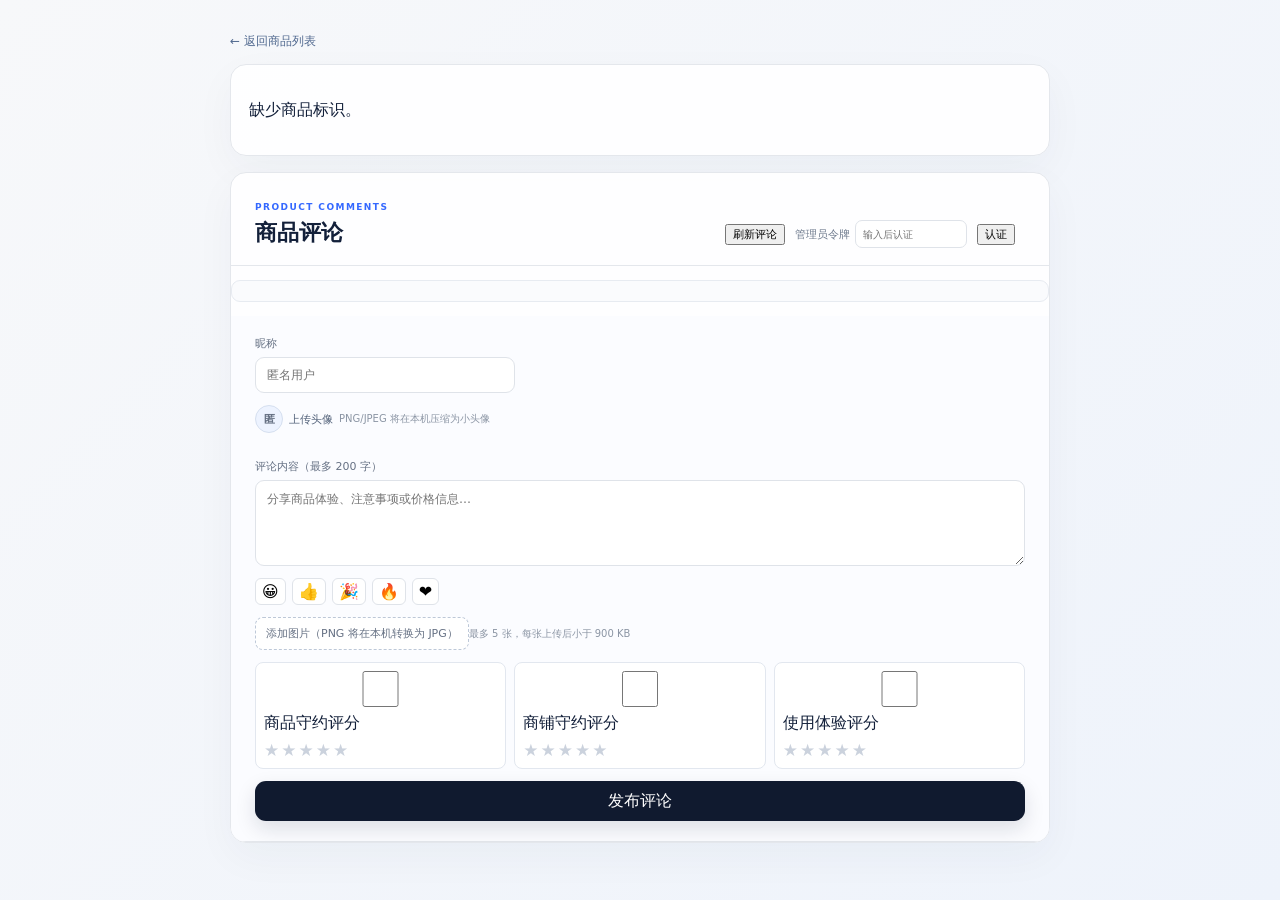
<file: static/comments.html>
<!doctype html>
<html lang="zh-CN">
<head>
  <meta charset="utf-8">
  <meta name="viewport" content="width=device-width,initial-scale=1">
  <meta name="theme-color" content="#101a2f">
  <title>商品评论 · LDXP 扫货台</title>
  <link rel="stylesheet" href="style.css?v=20260726-comments">
</head>
<body class="comments-page">
  <main class="comment-shell">
    <a class="comment-back" href="./" onclick="if(history.length>1){event.preventDefault();history.back()}">← 返回商品列表</a>
    <section id="commentProduct" class="comment-product"><p>正在读取商品信息…</p></section>
    <section class="comment-panel">
      <div class="comment-panel-heading"><div><small>PRODUCT COMMENTS</small><h1>商品评论</h1></div><div class="comment-header-controls"><button id="commentRefresh" type="button">刷新评论</button><label>管理员令牌 <input id="commentAdminToken" type="password" autocomplete="off" placeholder="输入后认证"></label><button id="commentAdminVerify" type="button">认证</button><span id="commentCount"></span></div></div>
      <div id="commentMetric" class="comment-metric"></div>
      <form id="commentForm" class="comment-form">
        <div class="comment-form-row"><label><span>昵称</span><input id="commentAuthor" maxlength="40" placeholder="匿名用户"></label></div>
        <div class="comment-avatar-row"><label class="comment-avatar-upload"><input id="commentAvatar" type="file" accept="image/png,image/jpeg"><span id="commentAvatarPreview" class="comment-avatar default-avatar">匿</span><em>上传头像</em><small>PNG/JPEG 将在本机压缩为小头像</small></label></div>
        <label><span>评论内容（最多 200 字）</span><textarea id="commentBody" maxlength="200" placeholder="分享商品体验、注意事项或价格信息…"></textarea></label>
        <div class="emoji-shortcuts"><button type="button" data-emoji="😀">😀</button><button type="button" data-emoji="👍">👍</button><button type="button" data-emoji="🎉">🎉</button><button type="button" data-emoji="🔥">🔥</button><button type="button" data-emoji="❤️">❤️</button></div>
        <div class="comment-upload-row"><label class="comment-upload"><input id="commentImages" type="file" accept="image/png,image/jpeg" multiple><span>添加图片（PNG 将在本机转换为 JPG）</span><small>最多 5 张，每张上传后小于 900 KB</small></label><div id="commentImagePreview" class="comment-image-preview"></div></div>
        <div class="score-fields">
          <div data-score-field="product_score"><label><input type="checkbox"> 商品守约评分</label><span class="stars"></span></div>
          <div data-score-field="shop_score"><label><input type="checkbox"> 商铺守约评分</label><span class="stars"></span></div>
          <div data-score-field="experience_score"><label><input type="checkbox"> 使用体验评分</label><span class="stars"></span></div>
        </div>
        <button class="button primary" type="submit">发布评论</button>
      </form>
      <div id="commentList" class="comment-list" aria-live="polite"></div>
    </section>
  </main>
  <div id="commentToast" class="toast" role="status" aria-live="polite"></div>
  <script src="comments.js?v=20260726-comments" defer></script>
</body>
</html>
</file>
<file: static/style.css>
:root {
  color-scheme: light;
  --ink: #13203a;
  --muted: #6f7b8e;
  --line: #e4e7ec;
  --paper: #ffffff;
  --canvas: #f3f4f1;
  --navy: #101a2f;
  --blue: #3468ff;
  --green: #19a974;
  --red: #de5a5a;
  --amber: #e99a2d;
  --radius: 18px;
  font-family: Inter, "PingFang SC", "Microsoft YaHei", system-ui, sans-serif;
}

* { box-sizing: border-box; }
html { min-width: 320px; background: var(--canvas); }
body { margin: 0; color: var(--ink); background: radial-gradient(circle at 80% -10%, #dce5ff 0, transparent 26rem), var(--canvas); }
button, input, select { font: inherit; }
button, a { -webkit-tap-highlight-color: transparent; }

.shell { min-height: 100vh; width: min(1500px, 100%); margin: auto; padding: 24px 32px 0; }
.side-ad { display: none !important; position: fixed; z-index: 20; top: 112px; bottom: 30px; width: 210px; overflow: hidden; padding: 30px 12px 18px; border: 1px solid #d9d5ca; color: #283142; background: #f8f7f2 url("images/ads/paper-fibers.png") repeat; box-shadow: 0 12px 32px #27304718; }
.side-ad::after { content: ""; position: absolute; right: 0; bottom: 0; left: 0; height: 18px; background: linear-gradient(135deg, transparent 9px, #ece9df 0) 0 0/18px 18px repeat-x; }
.side-ad-left { left: max(10px, calc((100vw - 1500px) / 2 - 220px)); }
.side-ad-right { right: max(10px, calc((100vw - 1500px) / 2 - 220px)); }
.side-ad-close { position: absolute; z-index: 2; top: 7px; right: 7px; display: grid; place-items: center; width: 28px; height: 28px; padding: 0; color: #fff; border: 0; border-radius: 50%; background: #cf3f3f; box-shadow: 0 3px 10px #65252538; cursor: pointer; font-size: 21px; line-height: 1; }
.side-ad-close:hover { background: #ad2929; }
.side-ad-ribbon { position: absolute; top: 9px; left: 12px; color: #786e5b; font-size: 11px; font-weight: 700; }
.side-ad-group { display: grid; justify-items: center; gap: 6px; padding: 10px 8px 12px; color: var(--ink); text-align: center; text-decoration: none; border-bottom: 1px solid #ded9cd; }
.side-ad-group-row { display: grid; grid-template-columns: 50px minmax(0, 1fr); align-items: center; gap: 7px; width: 100%; text-align: left; }
.side-ad-avatar { display: block; width: 50px; height: 50px; overflow: hidden; border-radius: 50%; background: #fff; }
.side-ad-avatar img { display: block; width: auto; max-width: none; height: 50px; transform: translateX(-2px); }
.side-ad-group-row > span:last-child { min-width: 0; }
.side-ad-group-row strong, .side-ad-group-row small { display: block; overflow: hidden; text-overflow: ellipsis; white-space: nowrap; }
.side-ad-group .side-ad-group-row strong { font-size: 11px; }
.side-ad-group-row small { margin-top: 3px; color: #7c8490; font-size: 9px; }
.side-ad-group strong { font-size: 14px; }
.side-ad-group span { color: #55705f; font-size: 11px; }
.side-ad-links { display: grid; grid-template-columns: 1fr 1fr; gap: 6px; padding: 10px 0; }
.side-ad-links a { min-width: 0; padding: 7px 4px; overflow: hidden; color: #3b4961; text-align: center; text-decoration: none; text-overflow: ellipsis; white-space: nowrap; border: 1px solid #dad6ca; border-radius: 5px; background: #ffffffb5; font-size: 10px; }
.side-ad-links a:first-child { grid-column: 1 / -1; color: #17633f; border-color: #b9d7c6; background: #eff9f3; font-weight: 700; }
.side-ad-carousel { position: relative; display: block; width: 100%; height: min(420px, calc(100vh - 320px)); min-height: 220px; overflow: hidden; padding: 0; color: inherit; border: 1px solid #d8d3c7; border-radius: 4px; background: #fff; cursor: grab; touch-action: pan-y; user-select: none; }
.side-ad-carousel.dragging { cursor: grabbing; }
.side-ad-carousel > img { position: absolute; inset: 0; width: 100%; height: 100%; padding: 6px; object-fit: contain; opacity: 0; transition: opacity .35s ease; }
.side-ad-carousel > img.active { opacity: 1; }
.side-ad-dots { position: absolute; z-index: 4; right: 0; bottom: 7px; left: 0; display: flex; justify-content: center; gap: 7px; pointer-events: auto; }
.side-ad-dots i { display: block; width: 10px; height: 10px; border-radius: 50%; background: #aeb4bb; box-shadow: 0 0 0 3px #fff; cursor: pointer; pointer-events: auto; }
.side-ad-dots i.active { background: #1b8b62; }
.side-ad > p { margin: 9px 0 0; color: #7a7469; text-align: center; font-size: 10px; }
.ad-preview-dialog { width: min(920px, calc(100vw - 32px)); max-height: calc(100vh - 32px); padding: 44px 16px 16px; border: 0; border-radius: 8px; background: #fff; box-shadow: 0 24px 80px #10182855; }
.ad-preview-dialog::backdrop { background: #111827c7; }
.ad-preview-dialog img { display: block; width: 100%; max-height: calc(100vh - 92px); object-fit: contain; }
.ad-preview-close { position: absolute; top: 8px; right: 8px; display: grid; place-items: center; width: 32px; height: 32px; padding: 0; color: #fff; border: 0; border-radius: 50%; background: #cf3f3f; cursor: pointer; font-size: 23px; line-height: 1; }
@media (min-width: 1800px) { .side-ad { display: block; } }
.button { min-height: 40px; padding: 0 16px; border: 1px solid transparent; border-radius: 11px; cursor: pointer; transition: transform .16s ease, box-shadow .16s ease, background .16s ease; }
.button:hover { transform: translateY(-1px); }
.button:disabled { opacity: .58; cursor: wait; transform: none; }
.button.primary { color: white; background: var(--navy); box-shadow: 0 8px 20px #101a2f20; }
.button.ghost { color: var(--ink); border-color: #d9dde5; background: #ffffffa8; }
.scan-actions { display: grid; gap: 5px; }
.scan-actions .button { min-height: 34px; }
.local-scan-button { font-size: 11px; }
.admin-scan-button { min-height: 34px; color: #6f5960 !important; font-size: 11px; }
.admin-scan-button.scanning { color: var(--blue) !important; }
.admin-controls { display: flex; align-items: center; gap: 5px; }
.admin-token { display: flex; align-items: center; gap: 6px; height: 34px; padding: 0 8px; color: var(--muted); border: 1px solid #d9dde5; border-radius: 9px; background: #ffffffa8; font-size: 10px; }
.admin-token input { width: 100px; min-width: 0; padding: 0; color: var(--ink); border: 0; outline: 0; background: transparent; font-size: 11px; }
.admin-token input::placeholder { color: #a6afbd; }
.full-scan-notice { display: none; }
.scan-icon { display: inline-block; margin-right: 6px; font-size: 18px; vertical-align: -1px; }
.scanning .scan-icon { animation: rotate 1s linear infinite; }
.stream-status { display: flex; align-items: center; gap: 7px; margin-right: 6px; color: var(--muted); font-size: 12px; }
.stream-status i { width: 8px; height: 8px; border-radius: 50%; background: #aab1bd; box-shadow: 0 0 0 4px #aab1bd20; }
.stream-status.online i { background: var(--green); box-shadow: 0 0 0 4px #19a97420; }
.stream-status.error i { background: var(--red); box-shadow: 0 0 0 4px #de5a5a20; }
.visually-hidden { position: absolute !important; width: 1px; height: 1px; padding: 0; margin: -1px; overflow: hidden; clip: rect(0, 0, 0, 0); white-space: nowrap; border: 0; }
.source-import-progress { position: fixed; right: 24px; bottom: 24px; z-index: 30; width: min(320px, calc(100vw - 32px)); padding: 13px 15px; color: var(--ink); border: 1px solid #bfd3c7; border-radius: 8px; background: #f8fffb; box-shadow: 0 12px 30px #15271d24; }
.source-import-progress strong, .source-import-progress span { display: block; }
.source-import-progress strong { color: #167051; font-size: 12px; }
.source-import-progress span { margin-top: 4px; color: var(--muted); font-size: 12px; }
.source-import-progress[data-status="error"] { border-color: #e7baba; background: #fffafa; }
.source-import-progress[data-status="error"] strong { color: #b63d3d; }

.stats { display: grid; grid-template-columns: minmax(250px, 1.35fr) repeat(4, minmax(125px, 1fr)); overflow: hidden; border: 1px solid var(--line); border-radius: var(--radius); background: #ffffffdf; box-shadow: 0 14px 42px #1c29490a; backdrop-filter: blur(12px); }
.brand-summary { min-width: 0; min-height: 108px; display: flex; align-items: flex-start; gap: 14px; padding: 20px 26px; color: inherit; border-right: 1px solid var(--line); }
.brand-mark { display: grid; place-items: center; width: 58px; height: 58px; flex: 0 0 58px; border-radius: 16px; color: #fff; font: 800 24px/1 Georgia, serif; background: var(--navy); box-shadow: 0 7px 20px #101a2f1c; transition: .16s ease; }
.brand-avatar { display: block; object-fit: cover; border: 1px solid #dce2eb; background: #fff; }
.brand-copy { min-width: 0; }
.brand-copy strong { display: block; font-size: 17px; letter-spacing: .01em; }
.brand-copy small { display: block; margin-top: 5px; color: var(--muted); font-size: 11px; line-height: 1.45; }
.project-line { display: block; margin-top: 3px; color: #6d7787; font-size: 10px; line-height: 1.4; overflow-wrap: anywhere; }
.project-line a { color: #2857a8; text-decoration: none; }
.project-line a:hover { color: #173f85; text-decoration: underline; }
.stats article { min-height: 108px; padding: 21px 26px; border-right: 1px solid var(--line); }
.stats article:last-child { border-right: 0; }
.stats article span, .stats article small { display: block; color: var(--muted); font-size: 11px; }
.stats article strong { display: block; margin: 7px 0 3px; font-size: 29px; line-height: 1; letter-spacing: -.04em; }

.board { margin: 18px 0 20px; padding: 24px; border: 1px solid var(--line); border-radius: 22px; background: #ffffffd9; box-shadow: 0 18px 50px #1c29490b; }
.category-bar { display: grid; grid-template-columns: minmax(0, 1fr) minmax(390px, 430px); align-items: start; gap: 20px; }
.category-wrap { min-width: 0; overflow: visible; }
.categories { display: flex; flex-wrap: wrap; align-items: flex-start; gap: 8px; overflow: visible; padding: 2px; }
.category-actions { display: grid; grid-template-columns: repeat(2, minmax(0, 1fr)); align-items: start; gap: 7px; padding: 2px 0 2px 18px; border-left: 1px solid var(--line); }
.category-actions [hidden] { display: none !important; }
.category-actions .stream-status { grid-column: 1 / -1; margin: 0 0 1px; }
.category-actions .admin-controls { display: grid; grid-template-columns: repeat(2, minmax(0, 1fr)); gap: 5px; margin: 0; }
.category-actions .admin-controls[hidden] { display: none !important; }
.category-actions .admin-token { grid-column: 1 / -1; width: 100%; }
.category-actions .admin-token input { width: 100%; }
.category-actions .button { width: 100%; }
.category-actions .source-tools { display: grid; grid-column: 1 / -1; grid-template-columns: minmax(0, .75fr) minmax(0, 1.25fr); gap: 7px; }
.category-actions .source-tools .button { min-width: 0; min-height: 34px; padding-inline: 10px; white-space: nowrap; }
.category-actions .scan-actions { display: grid; grid-column: 1 / -1; grid-template-columns: 1fr; gap: 7px; }
.factory-scan-notice { grid-column: 1 / -1; max-width: none; margin-top: 1px; color: #9a5b20; font-size: 10px; line-height: 1.35; }
.factory-claim-control { display: grid; grid-template-columns: minmax(0, 1fr) 68px; gap: 6px; align-items: stretch; }
.category-refresh-actions { display: grid; grid-template-columns: repeat(2, minmax(0, 1fr)); gap: 7px; }
.category-refresh-actions .button { min-height: 34px; }
.category-refresh-actions .danger { color: #a33f3f; border-color: #efcaca; background: #fff7f7; }
.factory-multiplier { display: grid; place-items: center; gap: 1px; color: #687386; font-size: 9px; }
.factory-multiplier input { width: 100%; min-width: 0; height: 28px; padding: 0 5px; text-align: center; border: 1px solid #dfe3e9; border-radius: 6px; background: #fff; }
.factory-claim-status { grid-column: 1 / -1; min-height: 25px; max-width: none; padding: 5px 8px; overflow-wrap: anywhere; color: #667184; border-left: 2px solid #b9c2d1; border-radius: 0 6px 6px 0; background: #f7f8fa; font-size: 10px; line-height: 1.35; }
.factory-claim-status.success { color: #087e56; border-left-color: #22a06b; background: #edf8f3; }
.factory-claim-status.error { color: #a64545; border-left-color: #d55a5a; background: #fdf1f1; }
.category { flex: 0 0 auto; display: flex; align-items: center; gap: 7px; min-height: 38px; padding: 0 13px; color: #5c6676; border: 1px solid #dfe3e9; border-radius: 999px; background: #fafaf8; cursor: pointer; }
.category-control { display: inline-flex; align-items: center; gap: 4px; }
.category-refresh { display: grid; place-items: center; width: 28px; height: 28px; padding: 0; color: #778295; border: 1px solid #dfe3e9; border-radius: 50%; background: #fff; cursor: pointer; }
.category-refresh:hover { color: var(--blue); border-color: #b9c7e8; background: #f7f9ff; }
.category-refresh:disabled { cursor: wait; opacity: .55; }
.category:hover { border-color: #bfc7d4; }
.category.active { color: white; border-color: var(--navy); background: var(--navy); }
.category-count { flex: 0 0 auto; min-width: 34px; padding: 2px 5px; border-radius: 999px; font-size: 10px; line-height: 1.35; text-align: center; }
.category-count-total { color: #687386; background: #e9ebef; }
.category-count-stock { color: #087e56; background: #dff4e9; }
.category-count-off-shelf { color: #a33f3f; background: #f9e3e3; }
.category.active .category-count-total { color: #e2e8f3; background: #ffffff1f; }
.category.active .category-count-stock { color: #bff3d8; background: #22a06b52; }
.category.active .category-count-off-shelf { color: #ffd1d1; background: #d55a5a52; }
.refresh-indicator { width: 11px; height: 11px; flex: 0 0 11px; border: 1.5px solid currentColor; border-right-color: transparent; border-radius: 50%; opacity: 0; }
.category.refreshing { border-color: #91a5d4; }
.category.refreshing .refresh-indicator { opacity: .72; animation: rotate .7s linear infinite; }
.toolbar { display: grid; grid-template-columns: minmax(220px, 1fr) auto auto auto auto auto; align-items: center; gap: 16px; padding: 12px 0 22px; }
.search { position: relative; }
.search svg { position: absolute; left: 13px; top: 50%; width: 18px; transform: translateY(-50%); fill: none; stroke: #8791a2; stroke-width: 1.8; stroke-linecap: round; }
.search input { width: 100%; height: 43px; padding: 0 15px 0 41px; color: var(--ink); border: 1px solid #dfe3e9; border-radius: 11px; outline: none; background: #fafaf9; }
.search input:focus { border-color: #95a8d8; box-shadow: 0 0 0 4px #3468ff0c; }
.stock-toggle { display: flex; align-items: center; gap: 8px; color: #5f6979; font-size: 12px; cursor: pointer; }
.stock-toggle input { position: absolute; opacity: 0; }
.stock-toggle span { width: 35px; height: 20px; padding: 2px; border-radius: 999px; background: #d8dce3; transition: .2s; }
.stock-toggle span::after { content: ""; display: block; width: 16px; height: 16px; border-radius: 50%; background: white; box-shadow: 0 1px 4px #0002; transition: .2s; }
.stock-toggle input:checked + span { background: var(--green); }
.stock-toggle input:checked + span::after { transform: translateX(15px); }
.price-range { display: flex; align-items: center; gap: 7px; color: var(--muted); font-size: 11px; white-space: nowrap; }
.zero-price-toggle { display: flex; align-items: center; gap: 5px; cursor: pointer; }
.zero-price-toggle input { width: 14px; height: 14px; margin: 0; accent-color: var(--green); }
.price-bound { display: flex; align-items: center; gap: 5px; }
.price-bound input { width: 74px; height: 34px; padding: 0 8px; color: var(--ink); border: 1px solid #dfe3e9; border-radius: 8px; outline: 0; background: white; }
.price-bound input:focus { border-color: #95a8d8; box-shadow: 0 0 0 3px #3468ff0c; }
.price-separator { color: #a0a8b5; }
.select-label { color: var(--muted); font-size: 11px; }
.select-label select { height: 39px; margin-left: 6px; padding: 0 30px 0 10px; color: var(--ink); border: 1px solid #dfe3e9; border-radius: 10px; background: white; }
.sort-control { min-width: 202px; display: grid; gap: 3px; }
.rating-sort-rule { max-width: 252px; margin: 0; color: #8892a1; font-size: 9px; line-height: 1.45; }
.rating-sort-toggle { display: flex; align-items: center; gap: 6px; color: #667184; font-size: 11px; white-space: nowrap; cursor: pointer; }.rating-sort-toggle input { width: 14px; height: 14px; margin: 0; accent-color: var(--blue); }
.result-count { color: var(--muted); font-size: 12px; white-space: nowrap; }

.product-grid { display: grid; grid-template-columns: repeat(3, minmax(0, 1fr)); gap: 14px; }
.product-card { position: relative; min-width: 0; display: flex; flex-direction: column; padding: 18px; color: inherit; border: 1px solid var(--line); border-radius: 16px; background: var(--paper); cursor: pointer; transition: transform .18s ease, border-color .18s ease, box-shadow .18s ease; }
.product-card:hover { transform: translateY(-2px); border-color: #c8cfdb; box-shadow: 0 16px 34px #1c294912; }
.product-card.product-refreshing { border-color: #91a5d4; }
.product-card-link { position: absolute; inset: 0; z-index: 1; border-radius: inherit; }
.product-card-link:focus-visible { outline: 3px solid #8ea5dd; outline-offset: 2px; }
.product-refresh, .product-history { position: absolute; top: 11px; z-index: 2; display: grid; place-items: center; width: 30px; height: 30px; padding: 0; color: #687386; border: 1px solid #dfe3e9; border-radius: 9px; background: #fff; box-shadow: 0 4px 12px #101a2f0d; cursor: pointer; transition: color .16s ease, border-color .16s ease, background .16s ease; }
.product-refresh { right: 11px; }
.product-history { right: 47px; }
.product-refresh:hover, .product-history:hover { color: var(--blue); border-color: #b9c7e8; background: #f7f9ff; }
.product-refresh:disabled { cursor: wait; }
.product-refresh span { display: inline-block; font-size: 17px; line-height: 1; }
.product-refreshing .product-refresh span { animation: rotate .7s linear infinite; }
.product-history svg { width: 17px; height: 17px; fill: none; stroke: currentColor; stroke-width: 1.8; stroke-linecap: round; stroke-linejoin: round; }
.product-head { display: flex; align-items: flex-start; gap: 13px; padding-right: 68px; }
.product-image { width: 54px; height: 54px; flex: 0 0 54px; object-fit: cover; border-radius: 12px; background: linear-gradient(135deg, #eef1f7, #dfe5f1); }
.product-image.fallback { display: grid; place-items: center; color: #65728a; font: 800 21px/1 Georgia, serif; }
.product-title { min-width: 0; flex: 1; }
.product-title-link { display: -webkit-box; overflow: hidden; color: var(--ink); font-size: 14px; font-weight: 700; line-height: 1.5; -webkit-box-orient: vertical; -webkit-line-clamp: 2; }
.product-card:hover .product-title-link { color: var(--blue); }
.shop-line { margin-top: 6px; overflow: hidden; color: var(--muted); font-size: 11px; text-overflow: ellipsis; white-space: nowrap; }
.tags { display: flex; flex-wrap: wrap; gap: 5px; margin-top: 15px; }.product-tag-list, .comment-card-actions { display: flex; flex-wrap: wrap; gap: 5px; }.comment-card-actions { position: relative; z-index: 2; }
.tag { padding: 3px 7px; color: #53627a; border-radius: 6px; background: #eef1f6; font-size: 10px; font-weight: 700; }
.tag.stock { color: #087e56; background: #e5f7f0; }
.tag.out { color: #a64545; background: #fbe9e9; }
.tag.out-timing { color: #985747; background: #fff1e7; }
.price-row { display: flex; align-items: flex-end; justify-content: space-between; gap: 12px; margin-top: auto; padding-top: 20px; }
.price { color: var(--ink); font-size: 28px; font-weight: 800; line-height: 1; letter-spacing: -.05em; }
.price::before { content: "¥"; margin-right: 2px; font-size: 14px; font-weight: 600; }
.market-price { margin-top: 5px; color: #a0a7b2; font-size: 11px; text-decoration: line-through; }
.product-meta { text-align: right; }
.stock-number { color: #4c596e; font-size: 11px; }
.updated { display: block; margin-top: 5px; color: #a0a7b2; font-size: 10px; }
.comment-carousel { position: relative; z-index: 2; min-height: 74px; margin-top: 14px; padding: 10px; overflow: hidden; color: #657084; border: 1px solid #edf0f4; border-radius: 9px; background: #fafbfd; cursor: pointer; text-align: left; }
.comment-carousel:hover { border-color: #b9c7e8; background: #f5f8ff; }
.comment-preview-label { display: inline-block; margin-right: 6px; color: #3468ff; font-size: 9px; font-weight: 800; letter-spacing: .08em; }
.comment-preview-text { font-size: 11px; line-height: 1.45; }
.comment-preview-empty { color: #9aa3b0; font-size: 11px; }
.comment-preview-image { float: right; width: 28px; height: 28px; margin-left: 7px; object-fit: cover; border-radius: 5px; }
.comment-votes { display: flex; gap: 6px; margin-top: 7px; }.comment-votes button, .comment-area-button, .comment-refresh-button { padding: 3px 6px; color: #667184; border: 1px solid #dfe3e9; border-radius: 6px; background: white; font-size: 10px; cursor: pointer; }.comment-votes button:hover, .comment-area-button:hover, .comment-refresh-button:hover { color: var(--blue); border-color: #b9c7e8; background: #f5f8ff; }
.quick-comment { position: relative; z-index: 2; width: 100%; min-height: 36px; margin-top: 10px; padding: 0 10px; color: #7e8ba0; border: 1px solid #e5eaf1; border-radius: 8px; background: #fafbfd; text-align: left; font-size: 11px; cursor: pointer; }.quick-comment:hover { color: var(--blue); border-color: #b9c7e8; background: #f5f8ff; }

.comment-dialog { width: min(860px, calc(100% - 28px)); max-height: min(90vh, 900px); padding: 0; border: 0; border-radius: 20px; color: var(--ink); background: white; box-shadow: 0 30px 100px #07112655; }.comment-dialog::backdrop, .quick-comment-dialog::backdrop { background: #07112680; backdrop-filter: blur(5px); }.comment-dialog-actions { display: flex; align-items: center; gap: 8px; }.comment-dialog-actions .button { min-height: 34px; font-size: 11px; }.comment-dialog-body { max-height: calc(90vh - 82px); padding: 20px 24px 26px; overflow-y: auto; }.comment-dialog-product { min-height: 58px; display: flex; align-items: center; gap: 10px; }.comment-dialog-product img, .comment-dialog-product .fallback { width: 48px; height: 48px; object-fit: cover; border-radius: 10px; background: #edf1f7; }.comment-dialog-product .fallback { display: grid; place-items: center; color: #71809a; font-size: 10px; font-weight: 800; }.comment-dialog-product small { color: var(--muted); font-size: 10px; }.comment-dialog-product strong { display: block; margin-top: 3px; font-size: 14px; }.comment-metric { display: flex; gap: 10px; margin: 14px 0; padding: 10px 12px; color: #5a6679; border: 1px solid #e7ebf1; border-radius: 9px; background: #fafbfd; font-size: 11px; }.drawer-comment-form { display: grid; gap: 10px; padding: 15px; border: 1px solid #e2e7ef; border-radius: 12px; background: #fbfcff; }.drawer-comment-form label { display: grid; gap: 5px; color: #667184; font-size: 11px; }.drawer-comment-form input, .drawer-comment-form textarea, .quick-comment-form textarea { width: 100%; padding: 9px 10px; color: var(--ink); border: 1px solid #dfe3e9; border-radius: 8px; outline: 0; font: inherit; font-size: 12px; }.drawer-comment-form input { height: 34px; }.drawer-comment-form textarea, .quick-comment-form textarea { min-height: 72px; resize: vertical; line-height: 1.5; }.drawer-image-upload { width: max-content; cursor: pointer; }.drawer-image-upload input { position: absolute; width: 1px; height: 1px; opacity: 0; }.drawer-image-upload span { display: inline-block; padding: 7px 9px; color: #53627a; border: 1px dashed #bdc8d8; border-radius: 7px; background: white; }.score-fields { display: grid; grid-template-columns: repeat(3, 1fr); gap: 8px; }.score-fields > div { padding: 8px; border: 1px solid #e2e7ef; border-radius: 8px; background: white; }.score-fields label { display: flex; align-items: center; gap: 5px; cursor: pointer; }.score-fields input { width: 13px; height: 13px; margin: 0; }.stars { display: flex; gap: 2px; margin-top: 6px; }.stars button { padding: 0; color: #cbd2dd; border: 0; background: transparent; font-size: 17px; cursor: pointer; }.stars button.active { color: #e3a22e; }.quick-comment-dialog { width: min(490px, calc(100% - 28px)); padding: 0; border: 0; border-radius: 16px; color: var(--ink); background: white; box-shadow: 0 30px 100px #07112655; }.quick-comment-form .dialog-body { display: grid; gap: 12px; }
.comment-admin-auth { display: flex; align-items: center; gap: 8px; margin: 12px 0; }.comment-admin-auth input { height: 32px; flex: 1; padding: 0 9px; border: 1px solid #dfe3e9; border-radius: 8px; font-size: 11px; }.comment-admin-auth .button { min-height: 32px; font-size: 11px; }.comment-admin-auth span { color: #71809a; font-size: 10px; }.emoji-shortcuts { display: flex; gap: 6px; }.emoji-shortcuts button, .reply-form button { padding: 3px 6px; border: 1px solid #dfe3e9; border-radius: 6px; background: white; cursor: pointer; }.comment-admin-badge, .comment-verified-badge { padding: 2px 5px; border-radius: 5px; font-size: 9px; font-weight: 800; }.comment-admin-badge { color: #81510d; background: #fff0c7; }.comment-verified-badge { color: #167051; background: #e4f7ef; }.comment-replies { display: grid; gap: 5px; margin-top: 10px; }.comment-reply { padding: 7px 9px; color: #5d6879; border-radius: 7px; background: #f6f8fb; font-size: 11px; }.comment-reply strong { margin-right: 6px; color: #3e4a5f; }.reply-form { display: grid; gap: 6px; margin-top: 10px; }.reply-form textarea { min-height: 42px; padding: 7px 8px; border: 1px solid #dfe3e9; border-radius: 7px; resize: vertical; font: inherit; font-size: 11px; }.reply-form > div { display: flex; gap: 5px; }.reply-form button[type="submit"] { color: white; border-color: var(--navy); background: var(--navy); }

.comments-page { min-height: 100vh; background: linear-gradient(135deg, #f7f8fa, #eef3fb); }
.comment-shell { width: min(820px, calc(100% - 32px)); margin: 0 auto; padding: 30px 0 48px; }
.comment-back { display: inline-block; margin: 0 0 14px; color: #51698f; font-size: 12px; text-decoration: none; }
.comment-back:hover { color: var(--blue); }
.comment-product, .comment-panel { border: 1px solid var(--line); border-radius: 16px; background: #fffffff0; box-shadow: 0 14px 42px #1c29490a; }
.comment-product { min-height: 92px; display: flex; align-items: center; gap: 14px; padding: 16px 18px; }
.comment-product-image { width: 58px; height: 58px; flex: 0 0 58px; overflow: hidden; display: grid; place-items: center; border-radius: 12px; color: #71809a; background: #edf1f7; font-size: 10px; font-weight: 800; }
.comment-product-image img { width: 100%; height: 100%; object-fit: cover; }
.comment-product small { color: var(--muted); font-size: 11px; }.comment-product h2 { margin: 3px 0 5px; font-size: 15px; }.comment-product strong { color: var(--ink); font-size: 20px; }
.comment-panel { margin-top: 16px; overflow: hidden; }.comment-panel-heading { display: flex; align-items: end; justify-content: space-between; padding: 22px 24px 17px; border-bottom: 1px solid var(--line); }.comment-panel-heading small { color: var(--blue); font-size: 9px; font-weight: 800; letter-spacing: .16em; }.comment-panel-heading h1 { margin: 4px 0 0; font-size: 22px; }.comment-panel-heading > span { color: var(--muted); font-size: 11px; }
.comment-header-controls { display: flex; align-items: center; gap: 10px; color: var(--muted); font-size: 11px; }.comment-header-controls label { display: flex; align-items: center; gap: 5px; }.comment-header-controls input { width: 112px; height: 28px; padding: 0 7px; border: 1px solid #dfe3e9; border-radius: 7px; outline: 0; font-size: 10px; }
.comment-form { display: grid; gap: 12px; padding: 20px 24px; border-bottom: 1px solid var(--line); background: #fbfcff; }.comment-form label { display: grid; gap: 6px; }.comment-form label > span { color: #667184; font-size: 11px; }.comment-form input, .comment-form textarea { width: 100%; padding: 9px 11px; color: var(--ink); border: 1px solid #dfe3e9; border-radius: 9px; outline: 0; background: white; font: inherit; font-size: 12px; }.comment-form input { height: 36px; }.comment-form textarea { min-height: 86px; resize: vertical; line-height: 1.55; }.comment-form input:focus, .comment-form textarea:focus { border-color: #8ea5dd; box-shadow: 0 0 0 3px #3468ff0c; }.comment-form-row { width: min(260px, 100%); }
.comment-avatar-row { min-height: 42px; }.comment-avatar-upload { display: flex !important; align-items: center; gap: 8px; width: max-content; cursor: pointer; }.comment-avatar-upload input { position: absolute; width: 1px; height: 1px; opacity: 0; }.comment-avatar-upload em { color: #53627a; font-size: 11px; font-style: normal; }.comment-avatar-upload small { color: #8b95a4; font-size: 10px; }
.comment-upload-row { display: flex; gap: 12px; align-items: start; }.comment-upload { flex: 0 0 auto; display: block !important; cursor: pointer; }.comment-upload input { position: absolute; width: 1px; height: 1px; opacity: 0; }.comment-upload span { display: inline-block; padding: 8px 10px; color: #53627a; border: 1px dashed #bdc8d8; border-radius: 8px; background: white; font-size: 11px; }.comment-upload small { color: #8b95a4; font-size: 10px; }.comment-image-preview { display: flex; flex-wrap: wrap; gap: 7px; }.comment-image-preview > span { position: relative; width: 48px; height: 48px; }.comment-image-preview img { width: 100%; height: 100%; object-fit: cover; border-radius: 7px; }.comment-image-preview button { position: absolute; right: -5px; top: -5px; width: 17px; height: 17px; padding: 0; color: white; border: 0; border-radius: 50%; background: #a94040; cursor: pointer; line-height: 1; }
.drawer-avatar-preview { min-height: 0; }.drawer-avatar-preview img { width: 36px; height: 36px; object-fit: cover; border: 1px solid #dfe3e9; border-radius: 50%; }
.comment-list { display: grid; }.comment-empty { padding: 45px 24px; color: var(--muted); text-align: center; font-size: 12px; }.comment-item { padding: 17px 24px; border-bottom: 1px solid #edf0f4; }.comment-item:last-child { border-bottom: 0; }.comment-item.pinned { background: #fffdf7; }.comment-author { display: flex; align-items: center; gap: 7px; }.comment-avatar { display: block; width: 28px; height: 28px; flex: 0 0 28px; object-fit: cover; border: 1px solid #dfe3e9; border-radius: 50%; }.default-avatar { display: grid; place-items: center; color: #5870a0; border-color: #d5dfef; background: #edf3ff; font-size: 12px; font-weight: 800; }.comment-author strong { font-size: 12px; }.comment-author time { margin-left: auto; color: #9aa3b0; font-size: 10px; }.comment-pin { padding: 2px 5px; color: #9a6514; border-radius: 4px; background: #fff0cf; font-size: 9px; font-weight: 800; }.comment-pin-toggle { margin-left: 6px; padding: 3px 6px; color: #667184; border: 1px solid #dfe3e9; border-radius: 5px; background: white; font-size: 10px; cursor: pointer; }.comment-item p { margin: 9px 0 0; color: #414d61; font-size: 13px; line-height: 1.65; white-space: pre-wrap; }.comment-images { display: flex; flex-wrap: wrap; gap: 8px; margin-top: 10px; }.comment-images a { width: 104px; height: 104px; overflow: hidden; border-radius: 8px; background: #edf1f7; }.comment-images img { width: 100%; height: 100%; object-fit: cover; }
.empty { padding: 80px 20px; text-align: center; color: var(--muted); }
.empty span { display: block; color: #c2c8d2; font: 42px/1 Georgia, serif; }
.empty strong { display: block; margin: 12px 0 6px; color: var(--ink); }
.empty p { margin: 0; font-size: 12px; }
.load-more-products { display: flex; align-items: center; justify-content: center; gap: 12px; min-height: 62px; margin-top: 18px; padding: 12px 0 2px; color: var(--muted); border-top: 1px solid var(--line); font-size: 12px; }
.load-more-products label { display: flex; align-items: center; gap: 6px; white-space: nowrap; }
.load-more-products select { height: 34px; padding: 0 26px 0 9px; color: var(--ink); border: 1px solid #dfe3e9; border-radius: 8px; background: white; }
.load-more-products .button { min-height: 34px; font-size: 12px; }

footer { display: flex; justify-content: space-between; gap: 20px; padding: 18px 4px 30px; color: #828b99; font-size: 11px; }

.source-dialog { width: min(720px, calc(100% - 30px)); max-height: min(82vh, 760px); padding: 0; border: 0; border-radius: 20px; color: var(--ink); background: white; box-shadow: 0 30px 100px #07112655; }
.source-dialog::backdrop { background: #07112680; backdrop-filter: blur(5px); }
.history-dialog { width: min(840px, calc(100% - 30px)); max-height: min(88vh, 820px); padding: 0; border: 0; border-radius: 20px; color: var(--ink); background: white; box-shadow: 0 30px 100px #07112655; }
.history-dialog::backdrop { background: #07112680; backdrop-filter: blur(5px); }
.history-body { padding: 22px 26px 26px; }
.history-shop { display: flex; align-items: center; justify-content: space-between; gap: 18px; padding: 14px 16px; border: 1px solid var(--line); border-radius: 12px; background: #fafbf9; }
.history-shop span, .history-shop strong { display: block; }
.history-shop span { color: var(--muted); font-size: 10px; }
.history-shop strong { margin-top: 3px; font-size: 13px; }
.history-shop code { max-width: 45%; overflow: hidden; padding: 5px 8px; color: #53627a; border-radius: 7px; background: #eef1f6; font-size: 10px; text-overflow: ellipsis; white-space: nowrap; }
.history-summary { display: grid; grid-template-columns: repeat(4, 1fr); margin: 14px 0; border: 1px solid var(--line); border-radius: 12px; overflow: hidden; }
.history-summary article { padding: 13px 15px; border-right: 1px solid var(--line); }
.history-summary article:last-child { border-right: 0; }
.history-summary span { display: block; color: var(--muted); font-size: 10px; }
.history-summary strong { display: block; margin-top: 5px; font-size: 17px; }
.history-modes { display: flex; gap: 4px; margin: 2px 0 12px; padding: 3px; width: max-content; border: 1px solid var(--line); border-radius: 9px; background: #f6f7f8; }
.history-controls { display: flex; flex-wrap: wrap; align-items: center; gap: 8px; }
.history-controls .history-modes { margin-bottom: 12px; }
.history-modes button { height: 30px; padding: 0 12px; color: var(--muted); border: 0; border-radius: 6px; background: transparent; font-size: 11px; cursor: pointer; }
.history-modes button.active { color: white; background: var(--navy); }
.history-chart { min-height: 290px; display: grid; place-items: center; overflow: hidden; border: 1px solid var(--line); border-radius: 14px; background: linear-gradient(180deg, #fbfcff, #f8f9f7); }
.history-chart > p, .history-empty { color: var(--muted); font-size: 12px; }
.history-chart svg { display: block; width: 100%; height: auto; }
.chart-grid line { stroke: #dfe4ec; stroke-width: 1; stroke-dasharray: 4 5; }
.chart-grid text, .chart-time { fill: #8a94a4; font-size: 10px; }
.chart-area { fill: #3468ff0c; }
.chart-line { fill: none; stroke: var(--blue); stroke-width: 2.3; stroke-linecap: round; stroke-linejoin: round; }
.chart-points circle { fill: white; stroke: var(--blue); stroke-width: 1.7; }
.chart-price-area { fill: #e99a2d12; }
.chart-price-line { stroke: var(--amber); }
.chart-price-points circle { stroke: var(--amber); }
.history-note { margin: 10px 2px 0; color: #9099a7; font-size: 10px; }
.dialog-head { display: flex; align-items: center; justify-content: space-between; padding: 24px 26px 18px; border-bottom: 1px solid var(--line); }
.dialog-head small { color: var(--blue); font-size: 9px; font-weight: 800; letter-spacing: .16em; }
.dialog-head h2 { margin: 4px 0 0; font-size: 22px; }
.icon-button { width: 36px; height: 36px; border: 0; border-radius: 50%; color: #687386; background: #f0f2f5; font-size: 24px; cursor: pointer; }
.dialog-body { padding: 22px 26px 28px; overflow-y: auto; }
.field { display: grid; gap: 7px; }
.field span { color: #687386; font-size: 11px; }
.field input { width: 100%; height: 42px; padding: 0 12px; border: 1px solid #dfe3e9; border-radius: 10px; outline: 0; }
.field input:focus { border-color: #8ea5dd; }
.add-source { display: flex; align-items: end; gap: 10px; margin-top: 16px; }
.add-source .grow { flex: 1; }
.source-discovery { display: flex; align-items: center; justify-content: space-between; gap: 16px; margin: 14px 0 20px; }
.source-tip { margin: 0; color: #818b9a; font-size: 11px; line-height: 1.6; }
.source-discovery .button { flex: 0 0 auto; min-height: 34px; font-size: 11px; }
.source-list { display: grid; gap: 9px; }
.source-item { display: grid; grid-template-columns: 1fr auto auto; align-items: center; gap: 12px; padding: 13px 14px; border: 1px solid var(--line); border-radius: 12px; }
.source-name { min-width: 0; }
.source-name strong, .source-name span { display: block; overflow: hidden; text-overflow: ellipsis; white-space: nowrap; }
.source-name strong { font-size: 13px; }
.source-name span { margin-top: 4px; color: var(--muted); font-size: 10px; }
.source-status { padding: 4px 7px; border-radius: 6px; color: #747e8e; background: #eef0f3; font-size: 9px; }
.source-status.ok { color: #087e56; background: #e5f7f0; }
.source-status.error { color: #a64545; background: #fbe9e9; }
.source-actions { display: flex; gap: 6px; }
.source-actions button { height: 30px; padding: 0 9px; border: 1px solid #e0e3e8; border-radius: 8px; color: #667183; background: white; font-size: 10px; cursor: pointer; }
.source-actions button.danger { color: #b34c4c; }
.toast { position: fixed; right: 24px; bottom: 24px; z-index: 20; max-width: min(380px, calc(100% - 48px)); padding: 12px 16px; color: white; border-radius: 10px; background: #101a2f; box-shadow: 0 15px 40px #101a2f40; font-size: 12px; opacity: 0; pointer-events: none; transform: translateY(10px); transition: .2s; }
.toast.show { opacity: 1; transform: none; }
.toast.error { background: #a94040; }

@keyframes rotate { to { transform: rotate(360deg); } }
@keyframes pulse { 50% { box-shadow: 0 0 0 12px #55e1ad00; } }

@media (max-width: 1100px) {
  .product-grid { grid-template-columns: repeat(2, minmax(0, 1fr)); }
  .stats { grid-template-columns: repeat(4, minmax(0, 1fr)); }
  .brand-summary { grid-column: 1 / -1; min-height: 88px; border-right: 0; border-bottom: 1px solid var(--line); }
  .category-bar { grid-template-columns: minmax(0, 1fr) minmax(330px, 360px); gap: 14px; }
  .category-actions { padding-left: 12px; }
  .admin-controls { flex-wrap: wrap; }
}

@media (max-width: 760px) {
  .shell { padding: 14px 14px 0; }
  .stream-status { margin: 0; }
  .stream-status span { display: none; }
  .button { min-height: 38px; padding: 0 11px; font-size: 12px; }
  .stats { grid-template-columns: repeat(2, 1fr); }
  .brand-summary { min-height: 82px; padding: 16px 18px; }
  .brand-mark { width: 52px; height: 52px; flex-basis: 52px; font-size: 22px; }
  .stats article { min-height: 90px; padding: 17px 18px; }
  .stats article:nth-of-type(2n) { border-right: 0; }
  .stats article:nth-of-type(-n+2) { border-bottom: 1px solid var(--line); }
  .stats article strong { font-size: 24px; }
  .board { margin-top: 14px; padding: 16px; border-radius: 17px; }
  .category-bar { grid-template-columns: 1fr; }
  .category-actions { grid-template-columns: repeat(2, minmax(0, 1fr)); padding: 12px 0 0; border-top: 1px solid var(--line); border-left: 0; }
  .category-actions .admin-controls { min-width: min(100%, 330px); }
  .admin-token { width: 132px; }
  .admin-token span { display: none; }
  .admin-token input { width: 100%; }
  .scan-actions { min-width: 132px; }
  .toolbar { grid-template-columns: 1fr auto; gap: 12px; }
  .search { grid-column: 1 / -1; }
  .price-range { grid-column: 1 / -1; flex-wrap: wrap; }
  .sort-control { min-width: 0; }
  .select-label { display: none; }
  .rating-sort-rule { max-width: 240px; }
  .result-count { justify-self: end; }
  .product-grid { grid-template-columns: 1fr; }
  .load-more-products { align-items: stretch; flex-direction: column; gap: 8px; text-align: center; }
  .load-more-products label { justify-content: center; }
  footer { display: grid; }
  .dialog-body, .dialog-head { padding-left: 18px; padding-right: 18px; }
  .add-source { align-items: stretch; flex-direction: column; }
  .source-discovery { align-items: stretch; flex-direction: column; }
  .source-item { grid-template-columns: 1fr auto; }
  .source-status { grid-column: 1; width: max-content; }
  .source-actions { grid-column: 2; grid-row: 1 / span 2; }
  .history-body { padding: 16px; }
  .history-summary { grid-template-columns: repeat(2, 1fr); }
  .history-summary article:nth-child(2) { border-right: 0; }
  .history-summary article:nth-child(-n+2) { border-bottom: 1px solid var(--line); }
  .history-chart { min-height: 220px; }
}
</file>
